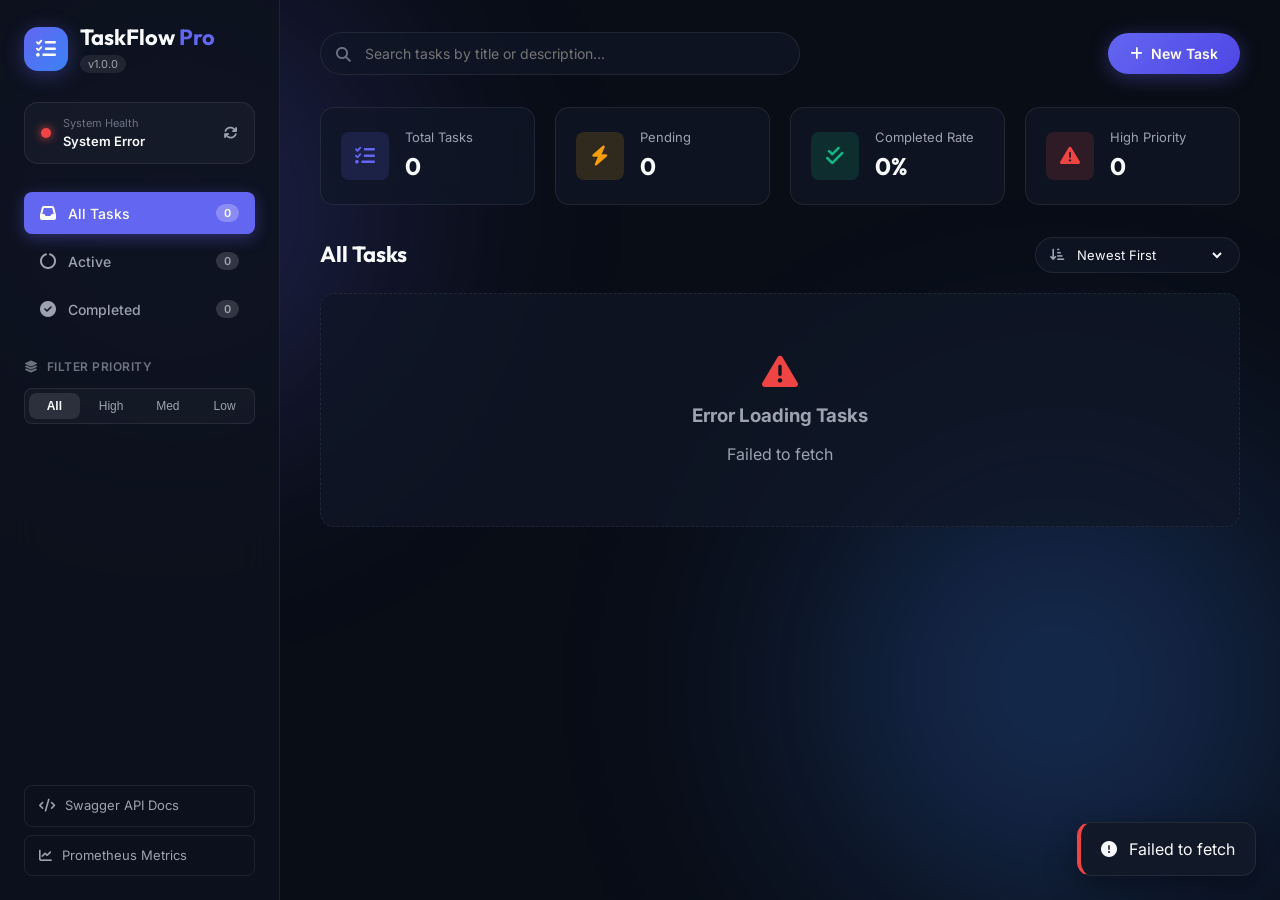
<file: index.html>
<!DOCTYPE html>
<html lang="en">
<head>
    <meta charset="UTF-8">
    <meta name="viewport" content="width=device-width, initial-scale=1.0">
    <title>TaskFlow Pro — Production REST API & Task Manager</title>
    <meta name="description" content="High-performance Task Manager powered by FastAPI, OOP Repository Pattern, and CI/CD Pipeline.">
    
    <!-- Google Fonts & FontAwesome -->
    <link rel="preconnect" href="https://fonts.googleapis.com">
    <link rel="preconnect" href="https://fonts.gstatic.com" crossorigin>
    <link href="https://fonts.googleapis.com/css2?family=Inter:wght@300;400;500;600;700&family=Outfit:wght@500;600;700;800&display=swap" rel="stylesheet">
    <link rel="stylesheet" href="https://cdnjs.cloudflare.com/ajax/libs/font-awesome/6.4.0/css/all.min.css">
    
    <link rel="stylesheet" href="style.css">
</head>
<body>
    <!-- Background Glow Elements -->
    <div class="ambient-glow glow-1"></div>
    <div class="ambient-glow glow-2"></div>

    <div class="app-container">
        <!-- Sidebar / Navigation -->
        <aside class="sidebar">
            <div class="brand">
                <div class="brand-icon">
                    <i class="fa-solid fa-list-check"></i>
                </div>
                <div class="brand-text">
                    <h1>TaskFlow <span>Pro</span></h1>
                    <span class="version-badge">v1.0.0</span>
                </div>
            </div>

            <div class="server-status-card" id="serverStatusCard">
                <div class="status-indicator online" id="statusIndicator"></div>
                <div class="status-info">
                    <span class="status-label">System Health</span>
                    <span class="status-value" id="statusValue">Checking...</span>
                </div>
                <button class="refresh-btn" id="refreshHealthBtn" title="Refresh Health Check">
                    <i class="fa-solid fa-arrows-rotate"></i>
                </button>
            </div>

            <nav class="nav-menu">
                <button class="nav-item active" data-filter-status="all">
                    <i class="fa-solid fa-inbox"></i> All Tasks
                    <span class="nav-count" id="countAll">0</span>
                </button>
                <button class="nav-item" data-filter-status="active">
                    <i class="fa-solid fa-circle-notch"></i> Active
                    <span class="nav-count" id="countActive">0</span>
                </button>
                <button class="nav-item" data-filter-status="completed">
                    <i class="fa-solid fa-circle-check"></i> Completed
                    <span class="nav-count" id="countCompleted">0</span>
                </button>
            </nav>

            <div class="priority-section">
                <h3><i class="fa-solid fa-layer-group"></i> Filter Priority</h3>
                <div class="priority-filters">
                    <button class="priority-btn active" data-priority="all">All</button>
                    <button class="priority-btn priority-high" data-priority="high">High</button>
                    <button class="priority-btn priority-medium" data-priority="medium">Med</button>
                    <button class="priority-btn priority-low" data-priority="low">Low</button>
                </div>
            </div>

            <div class="quick-links">
                <a href="https://task-manager-api-l6ne.onrender.com/docs" target="_blank" class="link-btn">
                    <i class="fa-solid fa-code"></i> Swagger API Docs
                </a>
                <a href="https://task-manager-api-l6ne.onrender.com/metrics" target="_blank" class="link-btn">
                    <i class="fa-solid fa-chart-line"></i> Prometheus Metrics
                </a>
            </div>
        </aside>

        <!-- Main Content Area -->
        <main class="main-content">
            <!-- Header Bar -->
            <header class="header-bar">
                <div class="search-box">
                    <i class="fa-solid fa-magnifying-glass search-icon"></i>
                    <input type="text" id="searchInput" placeholder="Search tasks by title or description...">
                </div>

                <div class="header-actions">
                    <button class="btn btn-primary" id="openCreateModalBtn">
                        <i class="fa-solid fa-plus"></i> New Task
                    </button>
                </div>
            </header>

            <!-- Metrics Summary Cards -->
            <section class="metrics-grid">
                <div class="metric-card">
                    <div class="metric-icon total">
                        <i class="fa-solid fa-tasks"></i>
                    </div>
                    <div class="metric-data">
                        <span class="metric-title">Total Tasks</span>
                        <h2 class="metric-number" id="metricTotal">0</h2>
                    </div>
                </div>

                <div class="metric-card">
                    <div class="metric-icon active">
                        <i class="fa-solid fa-bolt"></i>
                    </div>
                    <div class="metric-data">
                        <span class="metric-title">Pending</span>
                        <h2 class="metric-number" id="metricPending">0</h2>
                    </div>
                </div>

                <div class="metric-card">
                    <div class="metric-icon completed">
                        <i class="fa-solid fa-check-double"></i>
                    </div>
                    <div class="metric-data">
                        <span class="metric-title">Completed Rate</span>
                        <h2 class="metric-number" id="metricRate">0%</h2>
                    </div>
                </div>

                <div class="metric-card">
                    <div class="metric-icon high-prio">
                        <i class="fa-solid fa-triangle-exclamation"></i>
                    </div>
                    <div class="metric-data">
                        <span class="metric-title">High Priority</span>
                        <h2 class="metric-number" id="metricHigh">0</h2>
                    </div>
                </div>
            </section>

            <!-- Task List Section -->
            <section class="task-section">
                <div class="section-header">
                    <h2 id="sectionTitle">All Tasks</h2>
                    <div class="sort-select-wrapper">
                        <i class="fa-solid fa-arrow-down-short-wide"></i>
                        <select id="sortSelect">
                            <option value="newest">Newest First</option>
                            <option value="oldest">Oldest First</option>
                            <option value="priority">Priority (High to Low)</option>
                        </select>
                    </div>
                </div>

                <div class="task-list" id="taskList">
                    <!-- Task items injected dynamically via app.js -->
                    <div class="loading-state">
                        <i class="fa-solid fa-circle-notch fa-spin"></i>
                        <p>Loading tasks from REST API...</p>
                    </div>
                </div>
            </section>
        </main>
    </div>

    <!-- Create Task Modal -->
    <div class="modal-overlay" id="createModal">
        <div class="modal-content">
            <div class="modal-header">
                <h3><i class="fa-solid fa-plus-circle"></i> Create New Task</h3>
                <button class="close-modal-btn" id="closeCreateModalBtn">&times;</button>
            </div>
            <form id="createTaskForm">
                <div class="form-group">
                    <label for="createTitle">Task Title *</label>
                    <input type="text" id="createTitle" required placeholder="e.g., Deploy FastAPI application to Render" maxlength="200">
                </div>

                <div class="form-group">
                    <label for="createDescription">Description</label>
                    <textarea id="createDescription" rows="3" placeholder="Add detailed instructions, context, or requirements..." maxlength="1000"></textarea>
                </div>

                <div class="form-group">
                    <label for="createPriority">Priority Level</label>
                    <select id="createPriority">
                        <option value="low">Low Priority</option>
                        <option value="medium" selected>Medium Priority</option>
                        <option value="high">High Priority</option>
                    </select>
                </div>

                <div class="modal-footer">
                    <button type="button" class="btn btn-secondary" id="cancelCreateBtn">Cancel</button>
                    <button type="submit" class="btn btn-primary">
                        <i class="fa-solid fa-paper-plane"></i> Save Task
                    </button>
                </div>
            </form>
        </div>
    </div>

    <!-- Edit Task Modal -->
    <div class="modal-overlay" id="editModal">
        <div class="modal-content">
            <div class="modal-header">
                <h3><i class="fa-solid fa-pen-to-square"></i> Edit Task</h3>
                <button class="close-modal-btn" id="closeEditModalBtn">&times;</button>
            </div>
            <form id="editTaskForm">
                <input type="hidden" id="editTaskId">
                
                <div class="form-group">
                    <label for="editTitle">Task Title *</label>
                    <input type="text" id="editTitle" required maxlength="200">
                </div>

                <div class="form-group">
                    <label for="editDescription">Description</label>
                    <textarea id="editDescription" rows="3" maxlength="1000"></textarea>
                </div>

                <div class="form-row">
                    <div class="form-group half">
                        <label for="editPriority">Priority</label>
                        <select id="editPriority">
                            <option value="low">Low</option>
                            <option value="medium">Medium</option>
                            <option value="high">High</option>
                        </select>
                    </div>

                    <div class="form-group half">
                        <label for="editCompleted">Status</label>
                        <select id="editCompleted">
                            <option value="false">Active / Pending</option>
                            <option value="true">Completed</option>
                        </select>
                    </div>
                </div>

                <div class="modal-footer">
                    <button type="button" class="btn btn-secondary" id="cancelEditBtn">Cancel</button>
                    <button type="submit" class="btn btn-primary">
                        <i class="fa-solid fa-check"></i> Update Task
                    </button>
                </div>
            </form>
        </div>
    </div>

    <!-- Toast Notification Container -->
    <div class="toast-container" id="toastContainer"></div>

    <script src="app.js"></script>
</body>
</html>
</file>
<file: style.css>
/* ==========================================================================
   TaskFlow Pro — Modern Dark Theme Stylesheet
   ========================================================================== */

:root {
    --bg-primary: #090d16;
    --bg-secondary: #111827;
    --bg-card: rgba(17, 24, 39, 0.7);
    --bg-card-hover: rgba(31, 41, 55, 0.8);
    --border-color: rgba(255, 255, 255, 0.08);
    --border-color-hover: rgba(99, 102, 241, 0.4);
    
    --text-primary: #f9fafb;
    --text-secondary: #9ca3af;
    --text-muted: #6b7280;
    
    --accent-primary: #6366f1;
    --accent-primary-hover: #4f46e5;
    --accent-glow: rgba(99, 102, 241, 0.35);
    
    --color-success: #10b981;
    --color-success-bg: rgba(16, 185, 129, 0.15);
    --color-warning: #f59e0b;
    --color-warning-bg: rgba(245, 158, 11, 0.15);
    --color-danger: #ef4444;
    --color-danger-bg: rgba(239, 68, 68, 0.15);
    
    --font-heading: 'Outfit', -apple-system, BlinkMacSystemFont, sans-serif;
    --font-body: 'Inter', -apple-system, BlinkMacSystemFont, sans-serif;
    
    --radius-sm: 8px;
    --radius-md: 14px;
    --radius-lg: 20px;
    --radius-full: 9999px;
    
    --transition: all 0.25s cubic-bezier(0.4, 0, 0.2, 1);
}

/* Reset & Base Styles */
* {
    margin: 0;
    padding: 0;
    box-sizing: border-box;
}

body {
    font-family: var(--font-body);
    background-color: var(--bg-primary);
    color: var(--text-primary);
    min-height: 100vh;
    overflow-x: hidden;
    line-height: 1.5;
}

/* Ambient Background Glows */
.ambient-glow {
    position: fixed;
    border-radius: 50%;
    filter: blur(120px);
    pointer-events: none;
    z-index: 0;
    opacity: 0.4;
}

.glow-1 {
    top: -10%;
    left: -10%;
    width: 600px;
    height: 600px;
    background: radial-gradient(circle, var(--accent-primary) 0%, transparent 70%);
}

.glow-2 {
    bottom: -15%;
    right: -10%;
    width: 700px;
    height: 700px;
    background: radial-gradient(circle, #3b82f6 0%, transparent 70%);
}

/* Main Layout Grid */
.app-container {
    display: grid;
    grid-template-columns: 280px 1fr;
    min-height: 100vh;
    position: relative;
    z-index: 1;
}

/* Sidebar */
.sidebar {
    background: rgba(13, 18, 30, 0.85);
    backdrop-filter: blur(20px);
    border-right: 1px solid var(--border-color);
    padding: 24px;
    display: flex;
    flex-direction: column;
    gap: 28px;
    position: sticky;
    top: 0;
    height: 100vh;
}

.brand {
    display: flex;
    align-items: center;
    gap: 12px;
}

.brand-icon {
    width: 44px;
    height: 44px;
    background: linear-gradient(135deg, var(--accent-primary), #3b82f6);
    border-radius: var(--radius-md);
    display: flex;
    align-items: center;
    justify-content: center;
    font-size: 20px;
    color: #fff;
    box-shadow: 0 4px 20px var(--accent-glow);
}

.brand-text h1 {
    font-family: var(--font-heading);
    font-size: 22px;
    font-weight: 700;
    line-height: 1.2;
}

.brand-text h1 span {
    color: var(--accent-primary);
}

.version-badge {
    font-size: 11px;
    background: rgba(255, 255, 255, 0.08);
    padding: 2px 8px;
    border-radius: var(--radius-full);
    color: var(--text-secondary);
}

/* Server Status Card */
.server-status-card {
    background: rgba(255, 255, 255, 0.03);
    border: 1px solid var(--border-color);
    border-radius: var(--radius-md);
    padding: 12px 16px;
    display: flex;
    align-items: center;
    gap: 12px;
}

.status-indicator {
    width: 10px;
    height: 10px;
    border-radius: 50%;
    background: var(--text-muted);
}

.status-indicator.online {
    background: var(--color-success);
    box-shadow: 0 0 10px var(--color-success);
}

.status-indicator.offline {
    background: var(--color-danger);
    box-shadow: 0 0 10px var(--color-danger);
}

.status-info {
    flex: 1;
    display: flex;
    flex-direction: column;
}

.status-label {
    font-size: 11px;
    color: var(--text-muted);
}

.status-value {
    font-size: 13px;
    font-weight: 600;
    color: var(--text-primary);
}

.refresh-btn {
    background: none;
    border: none;
    color: var(--text-secondary);
    cursor: pointer;
    font-size: 14px;
    transition: var(--transition);
}

.refresh-btn:hover {
    color: var(--text-primary);
    transform: rotate(180deg);
}

/* Navigation Menu */
.nav-menu {
    display: flex;
    flex-direction: column;
    gap: 6px;
}

.nav-item {
    display: flex;
    align-items: center;
    gap: 12px;
    padding: 12px 16px;
    background: none;
    border: none;
    border-radius: var(--radius-sm);
    color: var(--text-secondary);
    font-family: var(--font-body);
    font-size: 14px;
    font-weight: 500;
    cursor: pointer;
    transition: var(--transition);
    width: 100%;
    text-align: left;
}

.nav-item i {
    font-size: 16px;
}

.nav-item:hover {
    background: rgba(255, 255, 255, 0.05);
    color: var(--text-primary);
}

.nav-item.active {
    background: var(--accent-primary);
    color: #fff;
    box-shadow: 0 4px 15px var(--accent-glow);
}

.nav-count {
    margin-left: auto;
    background: rgba(255, 255, 255, 0.15);
    padding: 2px 8px;
    border-radius: var(--radius-full);
    font-size: 11px;
    font-weight: 600;
}

.nav-item.active .nav-count {
    background: rgba(255, 255, 255, 0.25);
}

/* Priority Filter Section */
.priority-section {
    display: flex;
    flex-direction: column;
    gap: 12px;
}

.priority-section h3 {
    font-size: 12px;
    font-weight: 600;
    text-transform: uppercase;
    letter-spacing: 0.5px;
    color: var(--text-muted);
    display: flex;
    align-items: center;
    gap: 8px;
}

.priority-filters {
    display: grid;
    grid-template-columns: repeat(4, 1fr);
    gap: 6px;
    background: rgba(255, 255, 255, 0.03);
    padding: 4px;
    border-radius: var(--radius-sm);
    border: 1px solid var(--border-color);
}

.priority-btn {
    background: none;
    border: none;
    padding: 6px 0;
    color: var(--text-secondary);
    font-size: 12px;
    font-weight: 500;
    border-radius: var(--radius-sm);
    cursor: pointer;
    transition: var(--transition);
}

.priority-btn.active {
    background: rgba(255, 255, 255, 0.1);
    color: var(--text-primary);
    font-weight: 600;
}

.priority-btn.priority-high.active {
    background: var(--color-danger-bg);
    color: var(--color-danger);
}

.priority-btn.priority-medium.active {
    background: var(--color-warning-bg);
    color: var(--color-warning);
}

.priority-btn.priority-low.active {
    background: var(--color-success-bg);
    color: var(--color-success);
}

/* Quick Links */
.quick-links {
    margin-top: auto;
    display: flex;
    flex-direction: column;
    gap: 8px;
}

.link-btn {
    display: flex;
    align-items: center;
    gap: 10px;
    padding: 10px 14px;
    border-radius: var(--radius-sm);
    color: var(--text-secondary);
    text-decoration: none;
    font-size: 13px;
    border: 1px solid var(--border-color);
    transition: var(--transition);
}

.link-btn:hover {
    background: rgba(255, 255, 255, 0.05);
    color: var(--text-primary);
    border-color: rgba(255, 255, 255, 0.2);
}

/* Main Content */
.main-content {
    padding: 32px 40px;
    display: flex;
    flex-direction: column;
    gap: 32px;
}

/* Header Bar */
.header-bar {
    display: flex;
    justify-content: space-between;
    align-items: center;
    gap: 24px;
}

.search-box {
    position: relative;
    flex: 1;
    max-width: 480px;
}

.search-icon {
    position: absolute;
    left: 16px;
    top: 50%;
    transform: translateY(-50%);
    color: var(--text-muted);
    font-size: 15px;
}

.search-box input {
    width: 100%;
    background: var(--bg-card);
    border: 1px solid var(--border-color);
    border-radius: var(--radius-full);
    padding: 12px 20px 12px 44px;
    color: var(--text-primary);
    font-family: var(--font-body);
    font-size: 14px;
    outline: none;
    transition: var(--transition);
}

.search-box input:focus {
    border-color: var(--accent-primary);
    box-shadow: 0 0 15px var(--accent-glow);
    background: rgba(31, 41, 55, 0.9);
}

/* Buttons */
.btn {
    display: inline-flex;
    align-items: center;
    gap: 8px;
    padding: 12px 22px;
    border-radius: var(--radius-full);
    font-family: var(--font-body);
    font-size: 14px;
    font-weight: 600;
    cursor: pointer;
    border: none;
    transition: var(--transition);
    text-decoration: none;
}

.btn-primary {
    background: linear-gradient(135deg, var(--accent-primary), var(--accent-primary-hover));
    color: #fff;
    box-shadow: 0 4px 20px var(--accent-glow);
}

.btn-primary:hover {
    transform: translateY(-2px);
    box-shadow: 0 6px 25px rgba(99, 102, 241, 0.5);
}

.btn-secondary {
    background: rgba(255, 255, 255, 0.08);
    color: var(--text-primary);
}

.btn-secondary:hover {
    background: rgba(255, 255, 255, 0.15);
}

/* Metrics Grid */
.metrics-grid {
    display: grid;
    grid-template-columns: repeat(auto-fit, minmax(200px, 1fr));
    gap: 20px;
}

.metric-card {
    background: var(--bg-card);
    backdrop-filter: blur(12px);
    border: 1px solid var(--border-color);
    border-radius: var(--radius-md);
    padding: 20px;
    display: flex;
    align-items: center;
    gap: 16px;
    transition: var(--transition);
}

.metric-card:hover {
    border-color: var(--border-color-hover);
    transform: translateY(-3px);
}

.metric-icon {
    width: 48px;
    height: 48px;
    border-radius: var(--radius-sm);
    display: flex;
    align-items: center;
    justify-content: center;
    font-size: 20px;
}

.metric-icon.total {
    background: rgba(99, 102, 241, 0.15);
    color: var(--accent-primary);
}

.metric-icon.active {
    background: rgba(245, 158, 11, 0.15);
    color: var(--color-warning);
}

.metric-icon.completed {
    background: rgba(16, 185, 129, 0.15);
    color: var(--color-success);
}

.metric-icon.high-prio {
    background: rgba(239, 68, 68, 0.15);
    color: var(--color-danger);
}

.metric-data {
    display: flex;
    flex-direction: column;
}

.metric-title {
    font-size: 13px;
    color: var(--text-secondary);
}

.metric-number {
    font-family: var(--font-heading);
    font-size: 24px;
    font-weight: 700;
    color: var(--text-primary);
}

/* Task Section */
.task-section {
    display: flex;
    flex-direction: column;
    gap: 20px;
}

.section-header {
    display: flex;
    justify-content: space-between;
    align-items: center;
}

.section-header h2 {
    font-family: var(--font-heading);
    font-size: 22px;
    font-weight: 700;
}

.sort-select-wrapper {
    display: flex;
    align-items: center;
    gap: 8px;
    background: var(--bg-card);
    border: 1px solid var(--border-color);
    padding: 8px 14px;
    border-radius: var(--radius-full);
    font-size: 13px;
    color: var(--text-secondary);
}

.sort-select-wrapper select {
    background: none;
    border: none;
    color: var(--text-primary);
    font-family: var(--font-body);
    font-size: 13px;
    outline: none;
    cursor: pointer;
}

.sort-select-wrapper select option {
    background: var(--bg-secondary);
    color: var(--text-primary);
}

/* Task List & Items */
.task-list {
    display: flex;
    flex-direction: column;
    gap: 12px;
}

.task-item {
    background: var(--bg-card);
    backdrop-filter: blur(12px);
    border: 1px solid var(--border-color);
    border-radius: var(--radius-md);
    padding: 18px 22px;
    display: flex;
    align-items: center;
    gap: 16px;
    transition: var(--transition);
    position: relative;
    overflow: hidden;
}

.task-item:hover {
    border-color: var(--border-color-hover);
    transform: translateX(4px);
    box-shadow: 0 4px 20px rgba(0, 0, 0, 0.2);
}

.task-item.completed-item {
    opacity: 0.65;
}

.task-checkbox {
    appearance: none;
    width: 22px;
    height: 22px;
    border: 2px solid var(--text-muted);
    border-radius: 6px;
    outline: none;
    cursor: pointer;
    transition: var(--transition);
    position: relative;
    display: flex;
    align-items: center;
    justify-content: center;
}

.task-checkbox:checked {
    background: var(--color-success);
    border-color: var(--color-success);
}

.task-checkbox:checked::after {
    content: '\f00c';
    font-family: 'Font Awesome 6 Free';
    font-weight: 900;
    color: #fff;
    font-size: 12px;
}

.task-content {
    flex: 1;
    display: flex;
    flex-direction: column;
    gap: 4px;
}

.task-title {
    font-size: 15px;
    font-weight: 600;
    color: var(--text-primary);
    transition: var(--transition);
}

.task-item.completed-item .task-title {
    text-decoration: line-through;
    color: var(--text-muted);
}

.task-description {
    font-size: 13px;
    color: var(--text-secondary);
    display: -webkit-box;
    -webkit-line-clamp: 2;
    -webkit-box-orient: vertical;
    overflow: hidden;
}

.task-meta {
    display: flex;
    align-items: center;
    gap: 14px;
    margin-top: 4px;
    font-size: 12px;
    color: var(--text-muted);
}

.badge-priority {
    padding: 3px 10px;
    border-radius: var(--radius-full);
    font-size: 11px;
    font-weight: 600;
    text-transform: uppercase;
    letter-spacing: 0.3px;
}

.badge-priority.high {
    background: var(--color-danger-bg);
    color: var(--color-danger);
    border: 1px solid rgba(239, 68, 68, 0.3);
}

.badge-priority.medium {
    background: var(--color-warning-bg);
    color: var(--color-warning);
    border: 1px solid rgba(245, 158, 11, 0.3);
}

.badge-priority.low {
    background: var(--color-success-bg);
    color: var(--color-success);
    border: 1px solid rgba(16, 185, 129, 0.3);
}

.task-actions {
    display: flex;
    align-items: center;
    gap: 8px;
    opacity: 0.8;
    transition: var(--transition);
}

.task-item:hover .task-actions {
    opacity: 1;
}

.action-btn {
    width: 34px;
    height: 34px;
    border-radius: var(--radius-sm);
    background: rgba(255, 255, 255, 0.05);
    border: 1px solid var(--border-color);
    color: var(--text-secondary);
    display: flex;
    align-items: center;
    justify-content: center;
    cursor: pointer;
    transition: var(--transition);
}

.action-btn:hover {
    background: rgba(255, 255, 255, 0.15);
    color: var(--text-primary);
}

.action-btn.delete-btn:hover {
    background: var(--color-danger-bg);
    color: var(--color-danger);
    border-color: rgba(239, 68, 68, 0.4);
}

/* Empty State */
.empty-state, .loading-state {
    text-align: center;
    padding: 60px 20px;
    background: var(--bg-card);
    border: 1px dashed var(--border-color);
    border-radius: var(--radius-md);
    color: var(--text-secondary);
    display: flex;
    flex-direction: column;
    align-items: center;
    gap: 12px;
}

.empty-state i, .loading-state i {
    font-size: 36px;
    color: var(--accent-primary);
}

/* Modals */
.modal-overlay {
    position: fixed;
    top: 0;
    left: 0;
    width: 100vw;
    height: 100vh;
    background: rgba(0, 0, 0, 0.7);
    backdrop-filter: blur(8px);
    display: flex;
    align-items: center;
    justify-content: center;
    z-index: 100;
    opacity: 0;
    visibility: hidden;
    transition: var(--transition);
}

.modal-overlay.active {
    opacity: 1;
    visibility: visible;
}

.modal-content {
    background: var(--bg-secondary);
    border: 1px solid var(--border-color);
    border-radius: var(--radius-lg);
    width: 100%;
    max-width: 520px;
    padding: 28px;
    display: flex;
    flex-direction: column;
    gap: 20px;
    box-shadow: 0 20px 50px rgba(0, 0, 0, 0.5);
    transform: translateY(20px);
    transition: var(--transition);
}

.modal-overlay.active .modal-content {
    transform: translateY(0);
}

.modal-header {
    display: flex;
    justify-content: space-between;
    align-items: center;
}

.modal-header h3 {
    font-family: var(--font-heading);
    font-size: 20px;
    display: flex;
    align-items: center;
    gap: 10px;
}

.close-modal-btn {
    background: none;
    border: none;
    font-size: 24px;
    color: var(--text-muted);
    cursor: pointer;
    transition: var(--transition);
}

.close-modal-btn:hover {
    color: var(--text-primary);
}

.form-group {
    display: flex;
    flex-direction: column;
    gap: 8px;
}

.form-row {
    display: flex;
    gap: 16px;
}

.form-group.half {
    flex: 1;
}

.form-group label {
    font-size: 13px;
    font-weight: 500;
    color: var(--text-secondary);
}

.form-group input, .form-group textarea, .form-group select {
    background: rgba(0, 0, 0, 0.3);
    border: 1px solid var(--border-color);
    border-radius: var(--radius-sm);
    padding: 12px 14px;
    color: var(--text-primary);
    font-family: var(--font-body);
    font-size: 14px;
    outline: none;
    transition: var(--transition);
}

.form-group input:focus, .form-group textarea:focus, .form-group select:focus {
    border-color: var(--accent-primary);
    box-shadow: 0 0 10px var(--accent-glow);
}

.modal-footer {
    display: flex;
    justify-content: flex-end;
    gap: 12px;
    margin-top: 10px;
}

/* Toast Notifications */
.toast-container {
    position: fixed;
    bottom: 24px;
    right: 24px;
    display: flex;
    flex-direction: column;
    gap: 10px;
    z-index: 200;
}

.toast {
    background: var(--bg-secondary);
    border: 1px solid var(--border-color);
    border-radius: var(--radius-md);
    padding: 14px 20px;
    display: flex;
    align-items: center;
    gap: 12px;
    box-shadow: 0 10px 30px rgba(0, 0, 0, 0.4);
    animation: toastIn 0.3s ease forwards;
}

.toast.success { border-left: 4px solid var(--color-success); }
.toast.error { border-left: 4px solid var(--color-danger); }
.toast.info { border-left: 4px solid var(--accent-primary); }

@keyframes toastIn {
    from { opacity: 0; transform: translateY(20px); }
    to { opacity: 1; transform: translateY(0); }
}

/* Responsive Media Queries */
@media (max-width: 900px) {
    .app-container {
        grid-template-columns: 1fr;
    }
    .sidebar {
        height: auto;
        position: relative;
    }
    .main-content {
        padding: 20px;
    }
}
</file>
